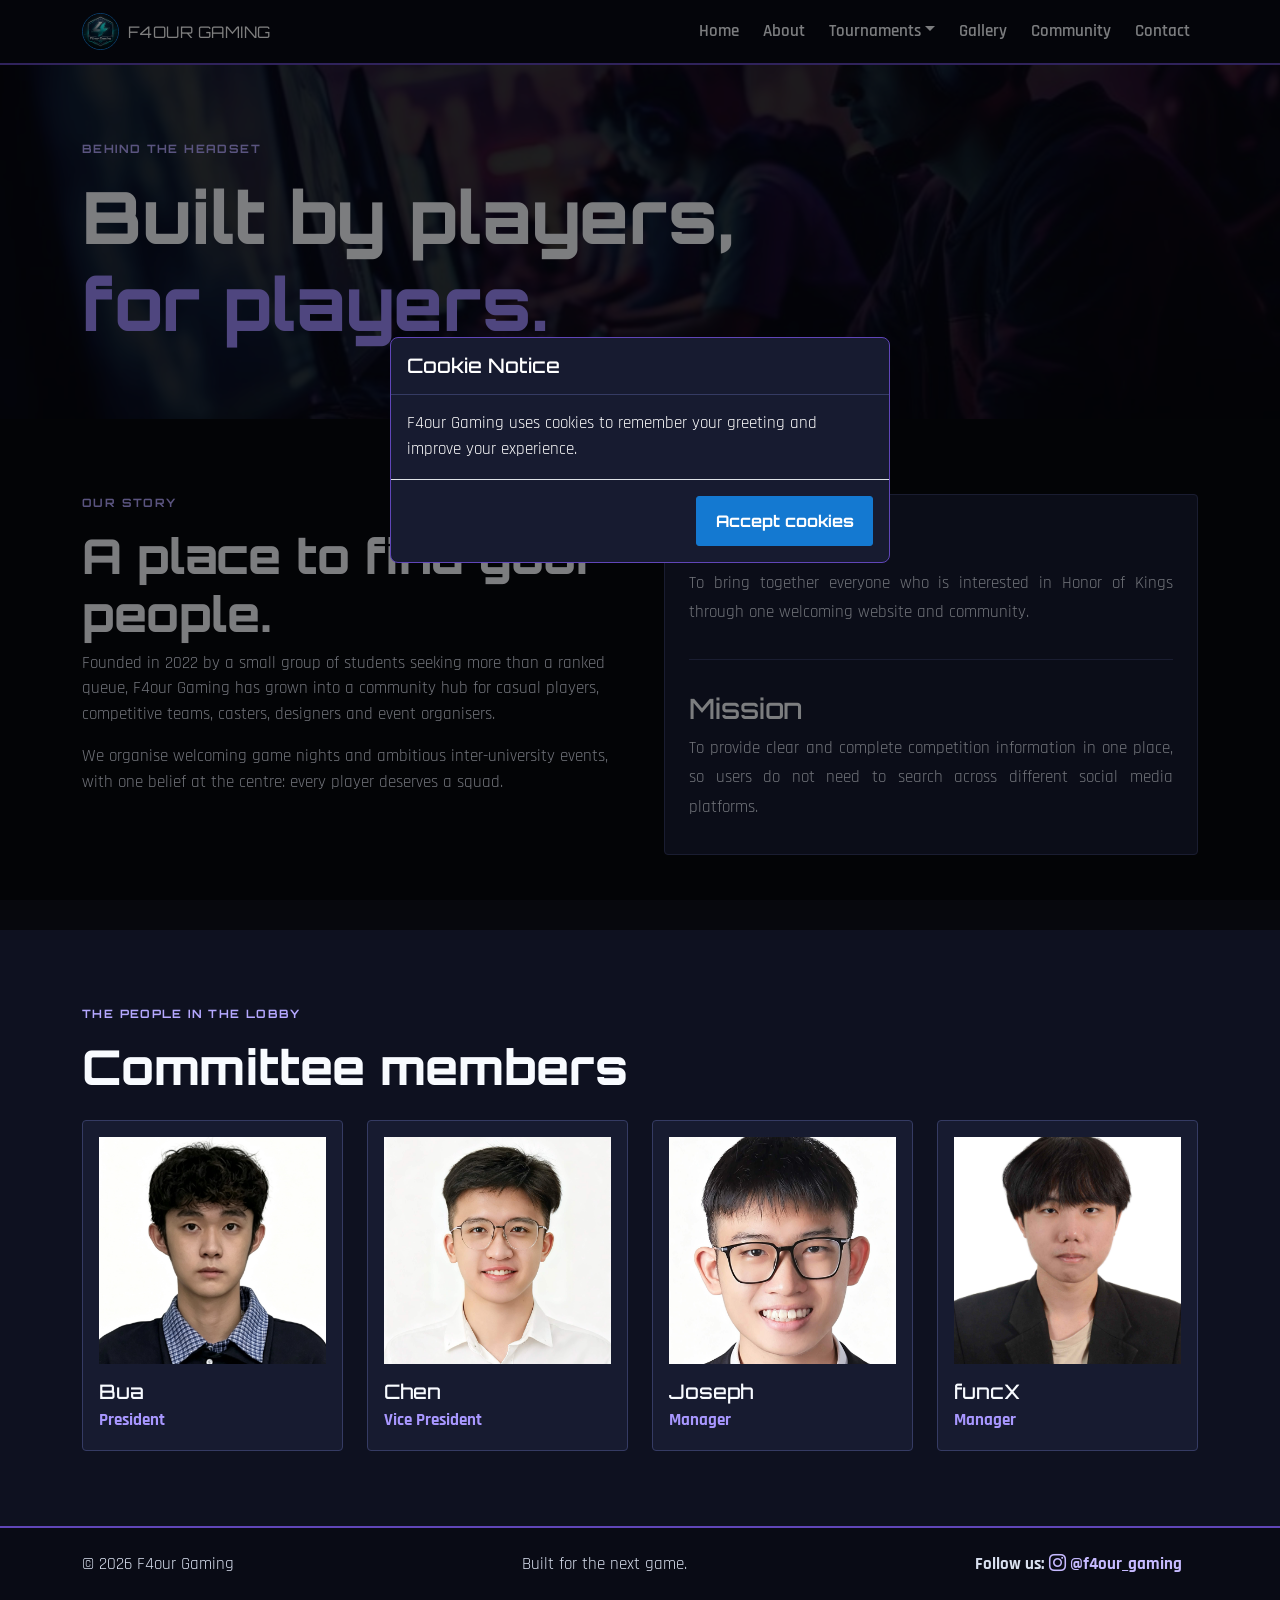
<file: aboutus.html>
<!DOCTYPE html>
<html lang="en">
  <head>
    <meta charset="utf-8">
    <meta name="viewport" content="width=device-width,initial-scale=1">
    <title>
      About | F4our Gaming
    </title>
    <link type="text/css" href="https://fonts.googleapis.com/css2?family=Space+Grotesk:wght@400;500;600;700;800&display=swap" rel="stylesheet">
    <link type="text/css" href="https://cdn.jsdelivr.net/npm/bootstrap@5.3.3/dist/css/bootstrap.min.css" rel="stylesheet">
    <link type="text/css" href="https://cdn.jsdelivr.net/npm/bootstrap-icons@1.11.3/font/bootstrap-icons.min.css" rel="stylesheet">
    <link type="text/css" href="assets/css/style.css" rel="stylesheet">
  </head>
  <body>
    <!-- Shared navigation and club-information page content. -->
    <nav class="navbar navbar-expand-lg navbar-dark fixed-top">
      <div class="container">
        <a class="navbar-brand" href="main.html">
          F4OUR GAMING
        </a>
        <button class="navbar-toggler" data-bs-toggle="collapse" data-bs-target="#nav">
          <span class="navbar-toggler-icon">
          </span>
        </button>
        <div class="collapse navbar-collapse" id="nav">
          <ul class="navbar-nav ms-auto gap-lg-2">
            <li>
              <a class="nav-link" href="main.html">
                Home
              </a>
            </li>
            <li>
              <a class="nav-link" href="aboutus.html">
                About
              </a>
            </li>
            <li>
              <a class="nav-link" href="tournaments.html">
                Tournaments
              </a>
            </li>
            <li>
              <a class="nav-link" href="gallery.html">
                Gallery
              </a>
            </li>
            <li>
              <a class="nav-link" href="community.html">
                Community
              </a>
            </li>
            <li>
              <a class="nav-link" href="contact.html">
                Contact
              </a>
            </li>
          </ul>
        </div>
      </div>
    </nav>
    <header class="page-header">
      <!-- Session Storage still tracks the active visit without showing a counter. -->
      <div class="container">
        <p class="eyebrow">
          Behind the headset
        </p>
        <h1>
          Built by players,
          <br>
          <span class="gradient-text">
            for players.
          </span>
        </h1>
      </div>
    </header>
    <main>
      <!-- Club history, vision, mission and committee profiles. -->
      <section class="section">
        <div class="container">
          <div class="row g-5">
            <div class="col-lg-6">
              <p class="eyebrow">
                Our story
              </p>
              <h2 class="section-title">
                A place to find your people.
              </h2>
              <p class="text-light-emphasis">
                Founded in 2022 by a small group of students seeking more than a ranked queue, F4our Gaming has grown into a community hub for casual players, competitive teams, casters, designers and event organisers.
              </p>
              <p class="text-light-emphasis">
                We organise welcoming game nights and ambitious inter-university events, with one belief at the centre: every player deserves a squad.
              </p>
            </div>
            <div class="col-lg-6">
              <div class="panel p-4 h-100">
                <div class="vision-mission-item">
                  <h3>
                    Vision
                  </h3>
                  <p class="text-light-emphasis vision-mission-text mb-0">
                    To bring together everyone who is interested in Honor of Kings through one welcoming website and community.
                  </p>
                </div>
                <hr class="vision-mission-line">
                <div class="vision-mission-item">
                  <h3>
                    Mission
                  </h3>
                  <p class="text-light-emphasis vision-mission-text mb-0">
                    To provide clear and complete competition information in one place, so users do not need to search across different social media platforms.
                  </p>
                </div>
              </div>
            </div>
          </div>
        </div>
      </section>
      <section class="section section-dark">
        <div class="container">
          <p class="eyebrow">
            The people in the lobby
          </p>
          <h2 class="section-title mb-4">
            Committee members
          </h2>
          <div class="row g-4">
            <div class="col-sm-6 col-lg-3">
              <div class="card p-3">
                <!-- Committee profile picture from the supplied assets folder. -->
                <img class="portrait committee-portrait mb-3" src="assets/images/president.png" alt="Bua">
                <h3 class="h5 mb-1">
                  Bua
                </h3>
                <p class="player-role mb-0">
                  President
                </p>
              </div>
            </div>
            <div class="col-sm-6 col-lg-3">
              <div class="card p-3">
                <img class="portrait committee-portrait mb-3" src="assets/images/vicepresident.jpg" alt="Chen">
                <h3 class="h5 mb-1">
                  Chen
                </h3>
                <p class="player-role mb-0">
                  Vice President
                </p>
              </div>
            </div>
            <div class="col-sm-6 col-lg-3">
              <div class="card p-3">
                <img class="portrait committee-portrait mb-3" src="assets/images/members1.jpg" alt="Joseph">
                <h3 class="h5 mb-1">
                  Joseph
                </h3>
                <p class="player-role mb-0">
                  Manager
                </p>
              </div>
            </div>
            <div class="col-sm-6 col-lg-3">
              <div class="card p-3">
                <img class="portrait committee-portrait mb-3" src="assets/images/members2.jpg" alt="funcX">
                <h3 class="h5 mb-1">
                  funcX
                </h3>
                <p class="player-role mb-0">
                  Manager
                </p>
              </div>
            </div>
          </div>
        </div>
      </section>
    </main>
    <footer class="footer py-4">
      <div class="container d-flex flex-wrap justify-content-between gap-2">
        <span>
          ©
          <span id="year">
          </span>
          F4our Gaming
        </span>
        <span>
          Built for the next game.
        </span>
      </div>
    </footer>
    <script type="text/javascript" src="https://code.jquery.com/jquery-3.7.1.min.js">
    </script>
    <script type="text/javascript" src="https://cdn.jsdelivr.net/npm/bootstrap@5.3.3/dist/js/bootstrap.bundle.min.js">
    </script>
    <script type="text/javascript" src="assets/js/main.js">
    </script>
  </body>
</html>
</file>
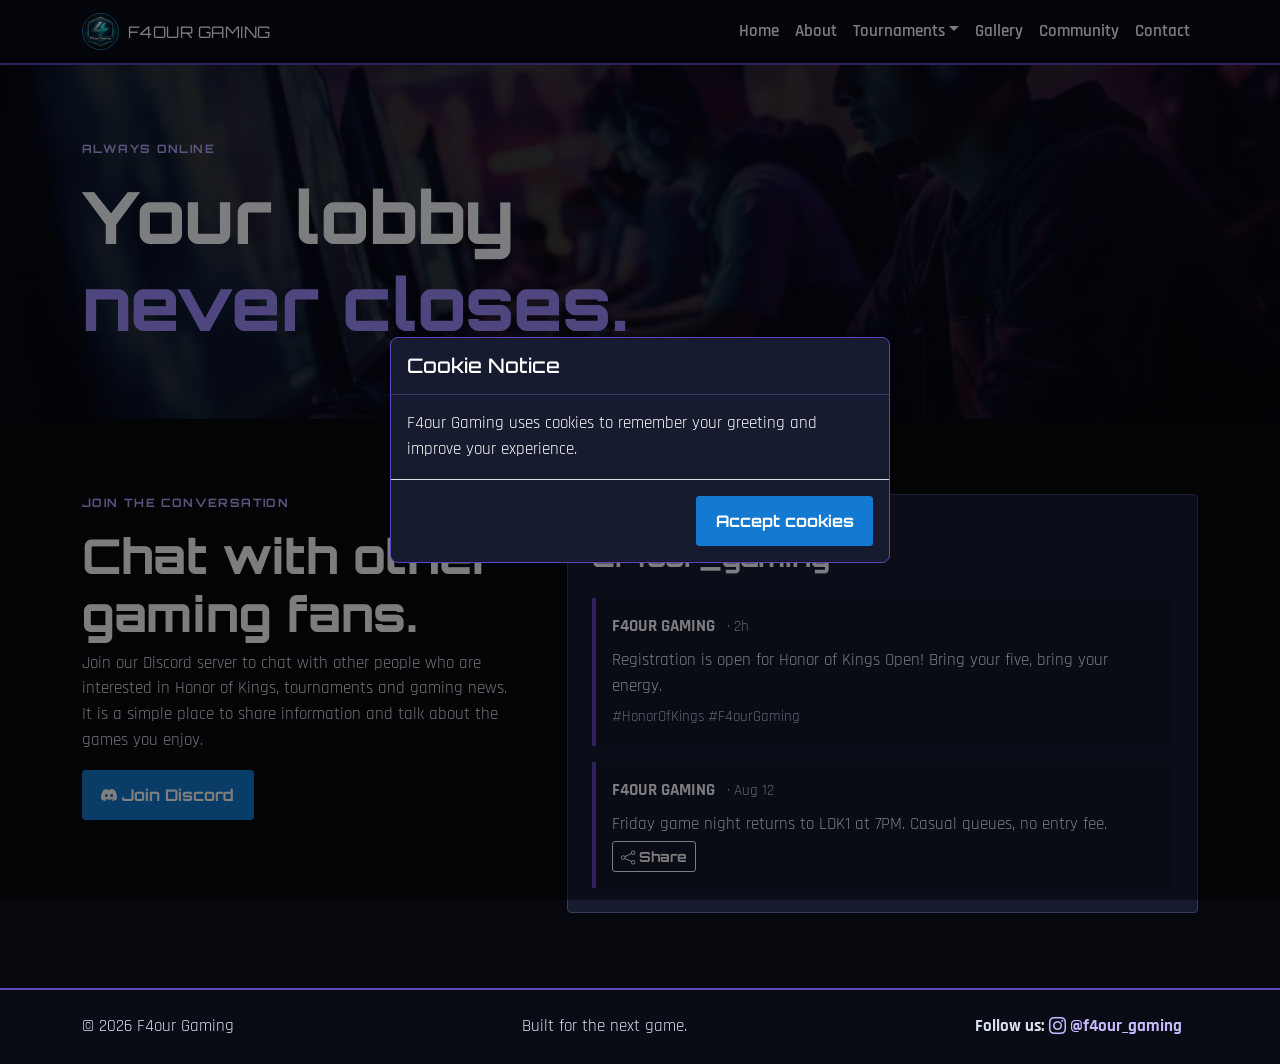
<file: community.html>
<!DOCTYPE html>
<html lang="en">
  <head>
    <meta charset="utf-8">
    <meta name="viewport" content="width=device-width,initial-scale=1">
    <title>
      Community | F4our Gaming
    </title>
    <!-- Bootstrap gives us the responsive layout, while style.css contains our own design. -->
    <link type="text/css" href="https://fonts.googleapis.com/css2?family=Space+Grotesk:wght@400;600;700;800&display=swap" rel="stylesheet">
    <link type="text/css" href="https://cdn.jsdelivr.net/npm/bootstrap@5.3.3/dist/css/bootstrap.min.css" rel="stylesheet">
    <link type="text/css" href="https://cdn.jsdelivr.net/npm/bootstrap-icons@1.11.3/font/bootstrap-icons.min.css" rel="stylesheet">
    <link type="text/css" href="assets/css/style.css" rel="stylesheet">
  </head>
  <body>
    <!-- Shared navigation links. -->
    <nav class="navbar navbar-expand-lg navbar-dark fixed-top">
      <div class="container">
        <a class="navbar-brand" href="main.html">
          F4OUR GAMING
        </a>
        <!-- This button shows the menu on smaller screens. -->
        <button class="navbar-toggler" data-bs-toggle="collapse" data-bs-target="#nav">
          <span class="navbar-toggler-icon">
          </span>
        </button>
        <div class="collapse navbar-collapse" id="nav">
          <ul class="navbar-nav ms-auto">
            <li>
              <a class="nav-link" href="main.html">
                Home
              </a>
            </li>
            <li>
              <a class="nav-link" href="aboutus.html">
                About
              </a>
            </li>
            <li>
              <a class="nav-link" href="tournaments.html">
                Tournaments
              </a>
            </li>
            <li>
              <a class="nav-link" href="gallery.html">
                Gallery
              </a>
            </li>
            <li>
              <a class="nav-link" href="community.html">
                Community
              </a>
            </li>
            <li>
              <a class="nav-link" href="contact.html">
                Contact
              </a>
            </li>
          </ul>
        </div>
      </div>
    </nav>
    <!-- Short heading shown at the top of the Community page. -->
    <header class="page-header">
      <div class="container">
        <p class="eyebrow">
          Always online
        </p>
        <h1>
          Your lobby
          <br>
          <span class="gradient-text">
            never closes.
          </span>
        </h1>
      </div>
    </header>
    <main class="section">
      <!-- Community channels plus a social-feed widget simulation. -->
      <div class="container">
        <div class="row g-5">
          <!-- Left side: a short introduction and Discord link. -->
          <div class="col-lg-5">
            <p class="eyebrow">
              Join the conversation
            </p>
            <h2 class="section-title">
              Chat with other gaming fans.
            </h2>
            <p class="text-light-emphasis">
              Join our Discord server to chat with other people who are interested in Honor of Kings, tournaments and gaming news. It is a simple place to share information and talk about the games you enjoy.
            </p>
            <a href="https://discord.com/" target="_blank" class="btn btn-neon mb-2">
              <i class="bi bi-discord">
              </i>
              Join Discord
            </a>
          </div>
          <!-- Right side: sample posts that look like a small social-media feed. -->
          <div class="col-lg-7">
            <div class="panel p-4">
              <div class="d-flex align-items-center justify-content-between">
                <div>
                  <p class="eyebrow mb-1">
                    Recent news
                  </p>
                  <h2 class="h3 fw-bold">
                    @f4our_gaming
                  </h2>
                </div>
              </div>
              <!-- First example announcement. -->
              <div class="social-post p-3 my-3">
                <strong>
                  F4OUR GAMING
                </strong>
                <small class="text-secondary ms-2">
                  · 2h
                </small>
                <p class="mb-1 mt-2">
                  Registration is open for Honor of Kings Open! Bring your five, bring your energy.
                </p>
                <small class="text-secondary">
                  #HonorOfKings #F4ourGaming
                </small>
              </div>
              <!-- Second announcement includes the Share button used by the script below. -->
              <div class="social-post p-3">
                <strong>
                  F4OUR GAMING
                </strong>
                <small class="text-secondary ms-2">
                  · Aug 12
                </small>
                <p class="mb-1 mt-2">
                  Friday game night returns to LDK1 at 7PM. Casual queues, no entry fee.
                </p>
                <button id="sharePost" class="btn btn-sm btn-outline-light">
                  <i class="bi bi-share">
                  </i>
                  Share
                </button>
              </div>
            </div>
          </div>
        </div>
      </div>
    </main>
    <!-- The shared JavaScript fills in the current year and Instagram link. -->
    <footer class="footer py-4">
      <div class="container d-flex flex-wrap justify-content-between gap-2">
        <span>
          ©
          <span id="year">
          </span>
          F4our Gaming
        </span>
        <span>
          Built for the next game.
        </span>
      </div>
    </footer>
    <!-- Small message box used after a link is copied. -->
    <div class="toast-container position-fixed bottom-0 end-0 p-3">
      <div id="siteToast" class="toast">
        <div class="toast-body">
        </div>
      </div>
    </div>
    <!-- Load jQuery, Bootstrap, then the shared website code. -->
    <script type="text/javascript" src="https://code.jquery.com/jquery-3.7.1.min.js">
    </script>
    <script type="text/javascript" src="https://cdn.jsdelivr.net/npm/bootstrap@5.3.3/dist/js/bootstrap.bundle.min.js">
    </script>
    <script type="text/javascript" src="assets/js/main.js">
    </script>
    <script type="text/javascript">
      $(document).ready(function () {
        // On a phone, open the share menu. On a computer, copy the page link instead.
        $('#sharePost').on('click', function () {
          if (navigator.share) {
            navigator.share({ title: 'Honor of Kings registration', text: 'Registration is open for Honor of Kings.', url: location.href });
          } else if (navigator.clipboard) {
            navigator.clipboard.writeText(location.href);
            showToast('Announcement link copied to clipboard.');
          } else {
            showToast('Copy this page link from your browser address bar.');
          }
        });
      });
    </script>
  </body>
</html>
</file>
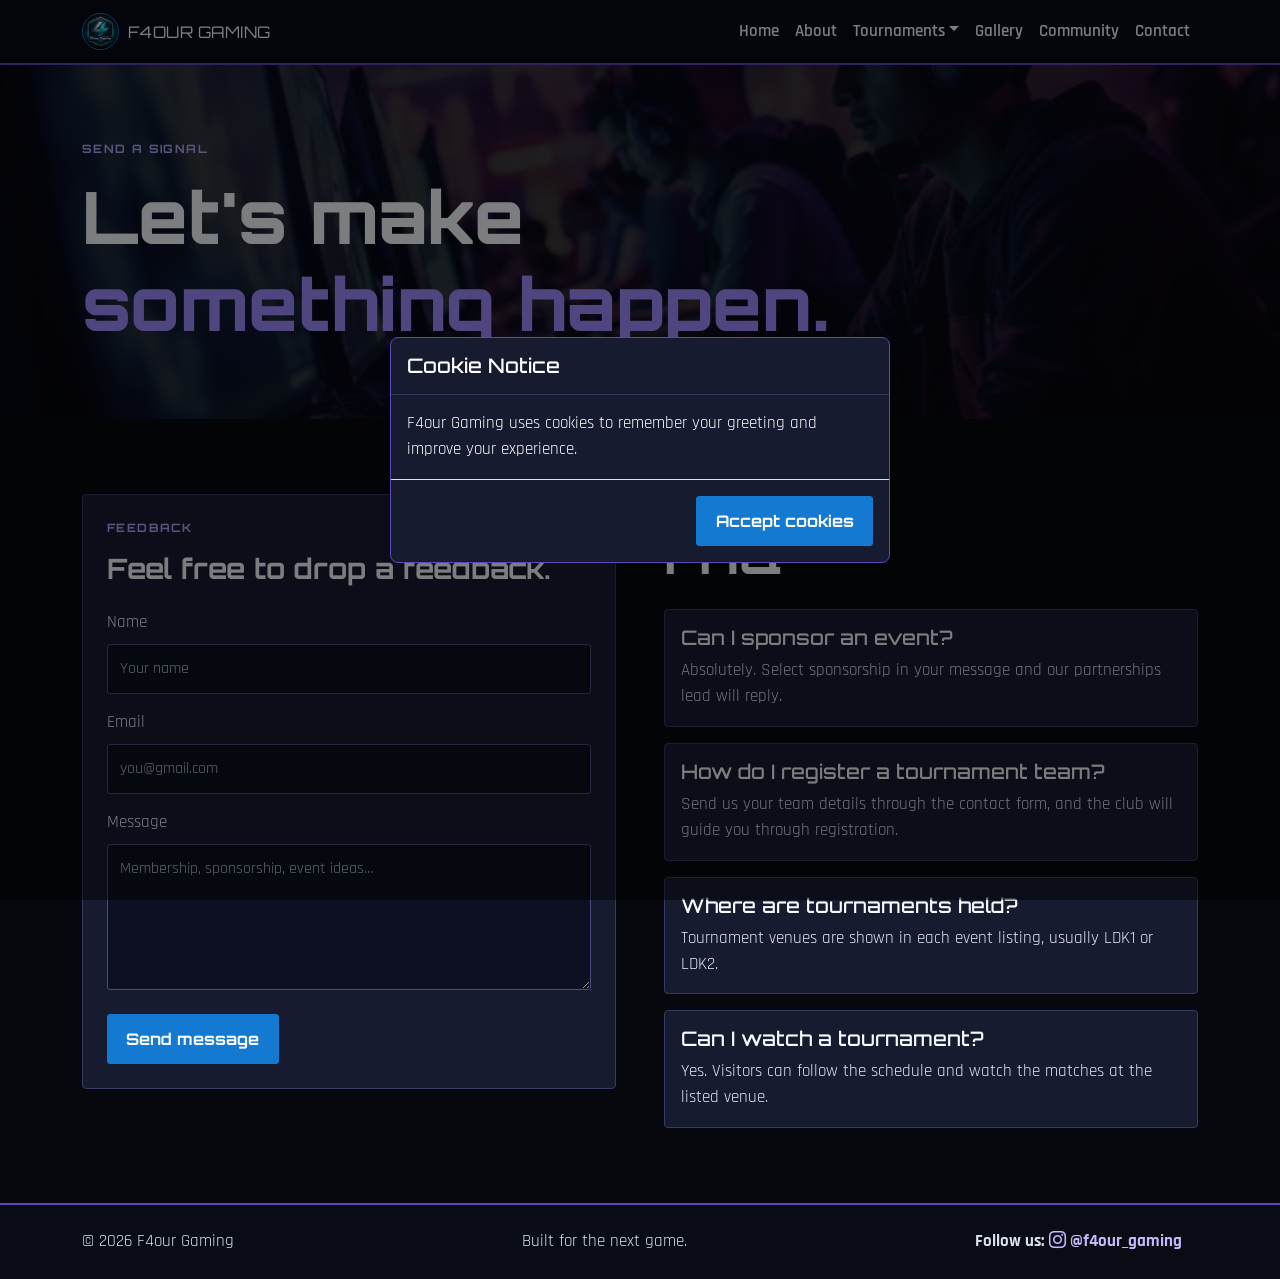
<file: contact.html>
<!DOCTYPE html>
<html lang="en">
  <head>
    <meta charset="utf-8">
    <meta name="viewport" content="width=device-width,initial-scale=1">
    <title>
      Contact | F4our Gaming
    </title>
    <link type="text/css" href="https://fonts.googleapis.com/css2?family=Space+Grotesk:wght@400;600;700;800&display=swap" rel="stylesheet">
    <link type="text/css" href="https://cdn.jsdelivr.net/npm/bootstrap@5.3.3/dist/css/bootstrap.min.css" rel="stylesheet">
    <link type="text/css" href="https://cdn.jsdelivr.net/npm/bootstrap-icons@1.11.3/font/bootstrap-icons.min.css" rel="stylesheet">
    <link type="text/css" href="assets/css/style.css" rel="stylesheet">
  </head>
  <body>
    <!-- Shared navigation links. -->
    <nav class="navbar navbar-expand-lg navbar-dark fixed-top">
      <div class="container">
        <a class="navbar-brand" href="main.html">
          F4OUR GAMING
        </a>
        <button class="navbar-toggler" data-bs-toggle="collapse" data-bs-target="#nav">
          <span class="navbar-toggler-icon">
          </span>
        </button>
        <div class="collapse navbar-collapse" id="nav">
          <ul class="navbar-nav ms-auto">
            <li>
              <a class="nav-link" href="main.html">
                Home
              </a>
            </li>
            <li>
              <a class="nav-link" href="aboutus.html">
                About
              </a>
            </li>
            <li>
              <a class="nav-link" href="tournaments.html">
                Tournaments
              </a>
            </li>
            <li>
              <a class="nav-link" href="gallery.html">
                Gallery
              </a>
            </li>
            <li>
              <a class="nav-link" href="community.html">
                Community
              </a>
            </li>
            <li>
              <a class="nav-link" href="contact.html">
                Contact
              </a>
            </li>
          </ul>
        </div>
      </div>
    </nav>
    <header class="page-header">
      <div class="container">
        <p class="eyebrow">
          Send a signal
        </p>
        <h1>
          Let's make
          <br>
          <span class="gradient-text">
            something happen.
          </span>
        </h1>
      </div>
    </header>
    <main class="section">
      <!-- Contact form with validation and permanently visible FAQ answers. -->
      <div class="container">
        <div class="row g-5">
          <div class="col-lg-6">
            <div class="panel p-4">
              <p class="eyebrow">
                feedback
              </p>
              <h2 class="h3 fw-bold">
                 Feel free to drop a feedback.
              </h2>
              <form id="contactForm" class="needs-validation" novalidate>
                <label class="form-label mt-3">
                  Name
                </label>
                <input id="contactName" required class="form-control" placeholder="Your name">
                <div class="invalid-feedback">
                  Please enter your name.
                </div>
                <label class="form-label mt-3">
                  Email
                </label>
                <input id="contactEmail" required type="email" class="form-control" placeholder="you@gmail.com">
                <div class="invalid-feedback">
                  Please provide a valid email.
                </div>
                <label class="form-label mt-3">
                  Message
                </label>
                <textarea id="contactMessage" required minlength="10" class="form-control" rows="5" placeholder="Membership, sponsorship, event ideas…">
                </textarea>
                <div class="invalid-feedback">
                  Please write at least 10 characters.
                </div>
                <p id="draftStatus" class="small text-info mt-2 mb-0">
                </p>
                <button class="btn btn-neon mt-3">
                  Send message
                </button>
              </form>
            </div>
          </div>
          <div class="col-lg-6">
            <p class="eyebrow">
              Quick answers
            </p>
            <h2 class="section-title mb-4">
              FAQ
            </h2>
            <!-- Each question and answer is always shown. No clicking is needed. -->
            <div class="panel p-3 mb-3">
              <h3 class="h5">Can I sponsor an event?</h3>
              <p class="text-light-emphasis mb-0">Absolutely. Select sponsorship in your message and our partnerships lead will reply.</p>
            </div>
            <div class="panel p-3 mb-3">
              <h3 class="h5">How do I register a tournament team?</h3>
              <p class="text-light-emphasis mb-0">Send us your team details through the contact form, and the club will guide you through registration.</p>
            </div>
            <div class="panel p-3 mb-3">
              <h3 class="h5">Where are tournaments held?</h3>
              <p class="text-light-emphasis mb-0">Tournament venues are shown in each event listing, usually LDK1 or LDK2.</p>
            </div>
            <div class="panel p-3">
              <h3 class="h5">Can I watch a tournament?</h3>
              <p class="text-light-emphasis mb-0">Yes. Visitors can follow the schedule and watch the matches at the listed venue.</p>
            </div>
          </div>
        </div>
      </div>
    </main>
    <footer class="footer py-4">
      <div class="container d-flex flex-wrap justify-content-between gap-2">
        <span>
          ©
          <span id="year">
          </span>
          F4our Gaming
        </span>
        <span>
          Built for the next game.
        </span>
      </div>
    </footer>
    <div class="toast-container position-fixed bottom-0 end-0 p-3">
      <div id="siteToast" class="toast">
        <div class="toast-body">
        </div>
      </div>
    </div>
    <!-- Local Storage automatically saves a message draft; Bootstrap checks required fields. -->
    <script type="text/javascript" src="https://code.jquery.com/jquery-3.7.1.min.js">
    </script>
    <script type="text/javascript" src="https://cdn.jsdelivr.net/npm/bootstrap@5.3.3/dist/js/bootstrap.bundle.min.js">
    </script>
    <script type="text/javascript" src="assets/js/main.js">
    </script>
    <script type="text/javascript">
      // Save an unfinished contact message in Local Storage.
      $(document).ready(function () {
        const fields = ['contactName', 'contactEmail', 'contactMessage'];
        fields.forEach(function (field) {
          $('#' + field).val(localStorage.getItem('f4ourGamingDraft_' + field) || '');
        });
        if ($('#contactMessage').val()) {
          $('#draftStatus').text('Draft restored from this browser.');
        }
        $('#contactForm input, #contactForm textarea').on('input', function () {
          fields.forEach(function (field) {
            localStorage.setItem('f4ourGamingDraft_' + field, $('#' + field).val());
          });
          $('#draftStatus').text('Draft saved locally.');
        });
        $('#contactForm').on('submit', function (event) {
          event.preventDefault();
          if (!this.checkValidity()) {
            $(this).addClass('was-validated');
            return;
          }
          fields.forEach(function (field) {
            localStorage.removeItem('f4ourGamingDraft_' + field);
          });
          this.reset();
          $('#draftStatus').text('');
          showToast('Message sent! We will be in touch soon.');
        });
      });
    </script>
  </body>
</html>
</file>
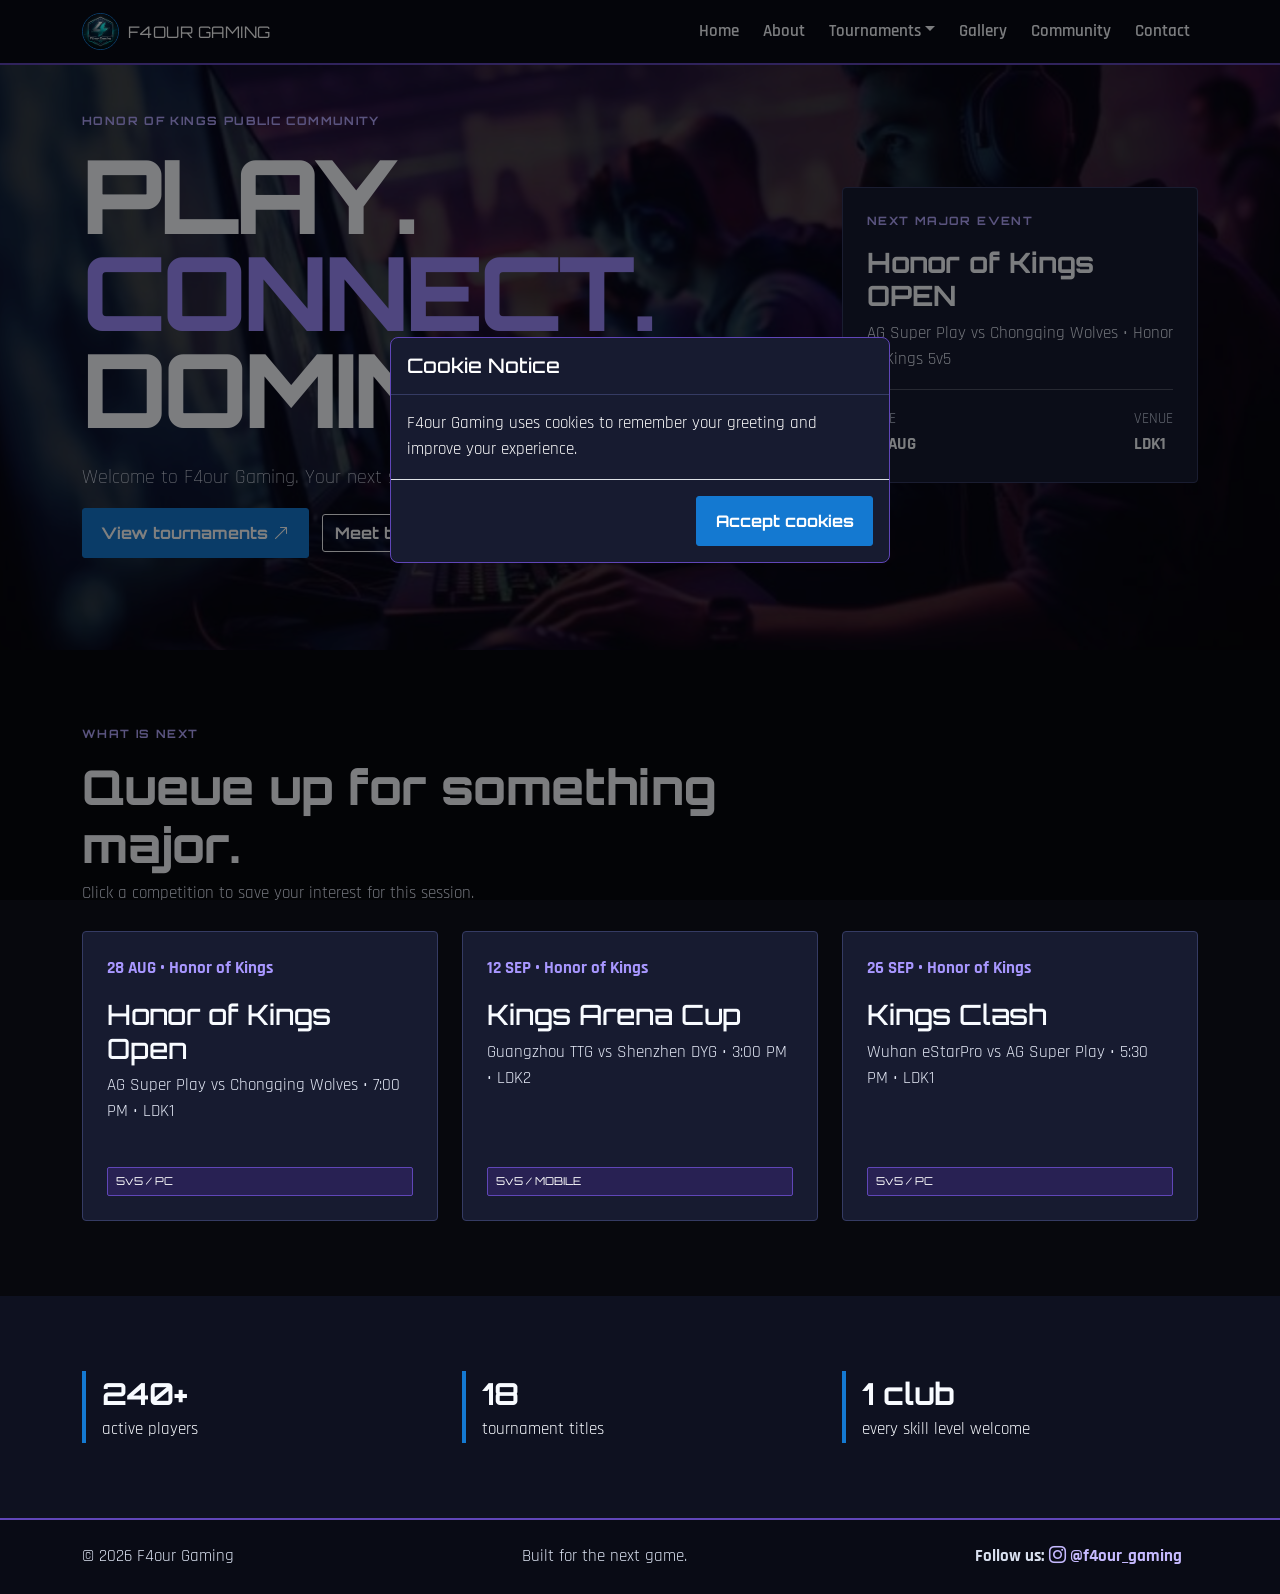
<file: main.html>
<!DOCTYPE html>
<html lang="en">
  <head>
    <meta charset="utf-8">
    <meta name="viewport" content="width=device-width,initial-scale=1">
    <title>
      F4OUR GAMING | Gaming Community
    </title>
    <link type="text/css" href="https://fonts.googleapis.com/css2?family=Space+Grotesk:wght@400;500;600;700;800&display=swap" rel="stylesheet">
    <link type="text/css" href="https://cdn.jsdelivr.net/npm/bootstrap@5.3.3/dist/css/bootstrap.min.css" rel="stylesheet">
    <link type="text/css" href="https://cdn.jsdelivr.net/npm/bootstrap-icons@1.11.3/font/bootstrap-icons.min.css" rel="stylesheet">
    <link type="text/css" href="assets/css/style.css" rel="stylesheet">
  </head>
  <body>
    <!-- Shared navigation links to all eight website pages. -->
    <nav class="navbar navbar-expand-lg navbar-dark fixed-top">
      <div class="container">
        <a class="navbar-brand" href="main.html">
          F4OUR GAMING
        </a>
        <button class="navbar-toggler" data-bs-toggle="collapse" data-bs-target="#nav">
          <span class="navbar-toggler-icon">
          </span>
        </button>
        <div class="collapse navbar-collapse" id="nav">
          <ul class="navbar-nav ms-auto gap-lg-2">
            <li class="nav-item">
              <a class="nav-link" href="main.html">
                Home
              </a>
            </li>
            <li>
              <a class="nav-link" href="aboutus.html">
                About
              </a>
            </li>
            <li>
              <a class="nav-link" href="tournaments.html">
                Tournaments
              </a>
            </li>
            <li>
              <a class="nav-link" href="gallery.html">
                Gallery
              </a>
            </li>
            <li>
              <a class="nav-link" href="community.html">
                Community
              </a>
            </li>
            <li>
              <a class="nav-link" href="contact.html">
                Contact
              </a>
            </li>
          </ul>
        </div>
      </div>
    </nav>
    <header class="hero">
      <!-- Home hero banner and call-to-action buttons. -->
      <div class="container">
        <div class="row align-items-center">
          <div class="col-lg-8">
            <p class="eyebrow">
              Honor of Kings public community
            </p>
            <h1 class="display-title">
              PLAY.
              <br>
              <span class="gradient-text">
                CONNECT.
              </span>
              <br>
              DOMINATE.
            </h1>
            <p id="visitorGreeting" class="lead text-light-emphasis col-lg-8 mt-4">
              Welcome, challenger. Your next squad is waiting.
            </p>
            <a class="btn btn-neon me-2" href="tournaments.html">
              View tournaments
              <i class="bi bi-arrow-up-right">
              </i>
            </a>
            <a class="btn btn-outline-light" href="aboutus.html">
              Meet the club
            </a>
            <!-- Public-facing Honor of Kings community statistics. -->
          </div>
          <div class="col-lg-4 mt-5 mt-lg-0">
            <div class="panel p-4">
              <p class="eyebrow mb-3">
                Next major event
              </p>
              <h2 class="h3 fw-bold">
                Honor of Kings OPEN
              </h2>
              <p class="text-light-emphasis">
                AG Super Play vs Chongqing Wolves • Honor of Kings 5v5
              </p>
              <hr>
              <div class="d-flex justify-content-between">
                <div>
                  <small class="text-secondary">
                    DATE
                  </small>
                  <strong class="d-block">
                    28 AUG
                  </strong>
                </div>
                <div>
                  <small class="text-secondary">
                    VENUE
                  </small>
                  <strong class="d-block">
                    LDK1
                  </strong>
                </div>
              </div>
            </div>
          </div>
        </div>
      </div>
    </header>
    <main>
      <!-- Upcoming events and club statistics. -->
      <section class="section">
        <div class="container">
          <div class="row align-items-end mb-4">
            <div class="col-md-7">
              <p class="eyebrow">
                What is next
              </p>
              <h2 class="section-title">
                Queue up for something major.
              </h2>
              <!-- Session Storage displays the tournament selected during this browser session. -->
              <p id="lastTournament" class="text-light-emphasis mb-0">
                Click a competition to save your interest for this session.
              </p>
            </div>
          </div>
          <div class="row g-4">
            <div class="col-md-4">
              <!-- event-card keeps every event detail and 5v5 label aligned. -->
              <article class="card event-card tournament-card h-100 p-4" data-tournament="Honor of Kings Open">
                <span class="event-date">
                  28 AUG • Honor of Kings
                </span>
                <h3 class="mt-3">
                  Honor of Kings Open
                </h3>
                <p class="text-light-emphasis">
                  AG Super Play vs Chongqing Wolves • 7:00 PM • LDK1
                </p>
                <span class="tag">
                  5v5 / PC
                </span>
              </article>
            </div>
            <div class="col-md-4">
              <article class="card event-card tournament-card h-100 p-4" data-tournament="Kings Arena Cup">
                <span class="event-date">
                  12 SEP • Honor of Kings
                </span>
                <h3 class="mt-3">
                  Kings Arena Cup
                </h3>
                <p class="text-light-emphasis">
                  Guangzhou TTG vs Shenzhen DYG • 3:00 PM • LDK2
                </p>
                <span class="tag">
                  5v5 / MOBILE
                </span>
              </article>
            </div>
            <div class="col-md-4">
              <article class="card event-card tournament-card h-100 p-4" data-tournament="Kings Clash">
                <span class="event-date">
                  26 SEP • Honor of Kings
                </span>
                <h3 class="mt-3">
                  Kings Clash
                </h3>
                <p class="text-light-emphasis">
                  Wuhan eStarPro vs AG Super Play • 5:30 PM • LDK1
                </p>
                <span class="tag">
                  5v5 / PC
                </span>
              </article>
            </div>
          </div>
        </div>
      </section>
      <section class="section section-dark">
        <div class="container">
          <div class="row g-4">
            <div class="col-md-4">
              <div class="stat">
                <strong>
                  240+
                </strong>
                <span>
                  active players
                </span>
              </div>
            </div>
            <div class="col-md-4">
              <div class="stat">
                <strong>
                  18
                </strong>
                <span>
                  tournament titles
                </span>
              </div>
            </div>
            <div class="col-md-4">
              <div class="stat">
                <strong>
                  1 club
                </strong>
                <span>
                  every skill level welcome
                </span>
              </div>
            </div>
          </div>
        </div>
      </section>
    </main>
    <footer class="footer py-4">
      <div class="container d-flex flex-wrap justify-content-between gap-2">
        <span>
          ©
          <span id="year">
          </span>
          F4our Gaming
        </span>
        <span>
          Built for the next game.
        </span>
      </div>
    </footer>
    <!-- Cookie feature: asks for a name once and welcomes returning visitors. -->
    <script type="text/javascript" src="https://code.jquery.com/jquery-3.7.1.min.js">
    </script>
    <script type="text/javascript" src="https://cdn.jsdelivr.net/npm/bootstrap@5.3.3/dist/js/bootstrap.bundle.min.js">
    </script>
    <script type="text/javascript" src="assets/js/main.js">
    </script>
    <script type="text/javascript">
      // Show a different greeting for a returning visitor.
      $(document).ready(function () {
        // Keep the visitor name in Session Storage as a backup for direct file opening.
        let savedName = getCookie('f4ourGamingVisitor');

        try {
          savedName = savedName || sessionStorage.getItem('f4ourGamingVisitor');
        } catch (error) {
          // The cookie still works when Session Storage is not available.
        }

        if (savedName) {
          $('#visitorGreeting').text('Welcome back, ' + decodeURIComponent(savedName) + '. Ready for another win?');
        } else {
          $('#visitorGreeting').text('Welcome to F4our Gaming. Your next squad is waiting.');
          setTimeout(function () {
            const name = prompt('Welcome to F4our Gaming! What should we call you?');
            if (name && name.trim()) {
              const cleanName = name.trim();
              const savedValue = encodeURIComponent(cleanName);

              setCookie('f4ourGamingVisitor', cleanName, 60);

              try {
                sessionStorage.setItem('f4ourGamingVisitor', savedValue);
              } catch (error) {
                // The cookie still works when Session Storage is not available.
              }

              $('#visitorGreeting').text('Welcome, ' + cleanName + '. Ready to play?');
            }
          }, 700);
        }

        // Store the competition the user is interested in for this browser session.
        const interestedCompetition = sessionStorage.getItem('f4ourInterestedCompetition');

        if (interestedCompetition) {
          $('#lastTournament').text('Competition you are interested in: ' + interestedCompetition);
        }

        $('.tournament-card').on('click', function () {
          const tournamentName = $(this).data('tournament');
          sessionStorage.setItem('f4ourInterestedCompetition', tournamentName);
          $('#lastTournament').text('Competition you are interested in: ' + tournamentName);
        });
      });
    </script>
  </body>
</html>
</file>
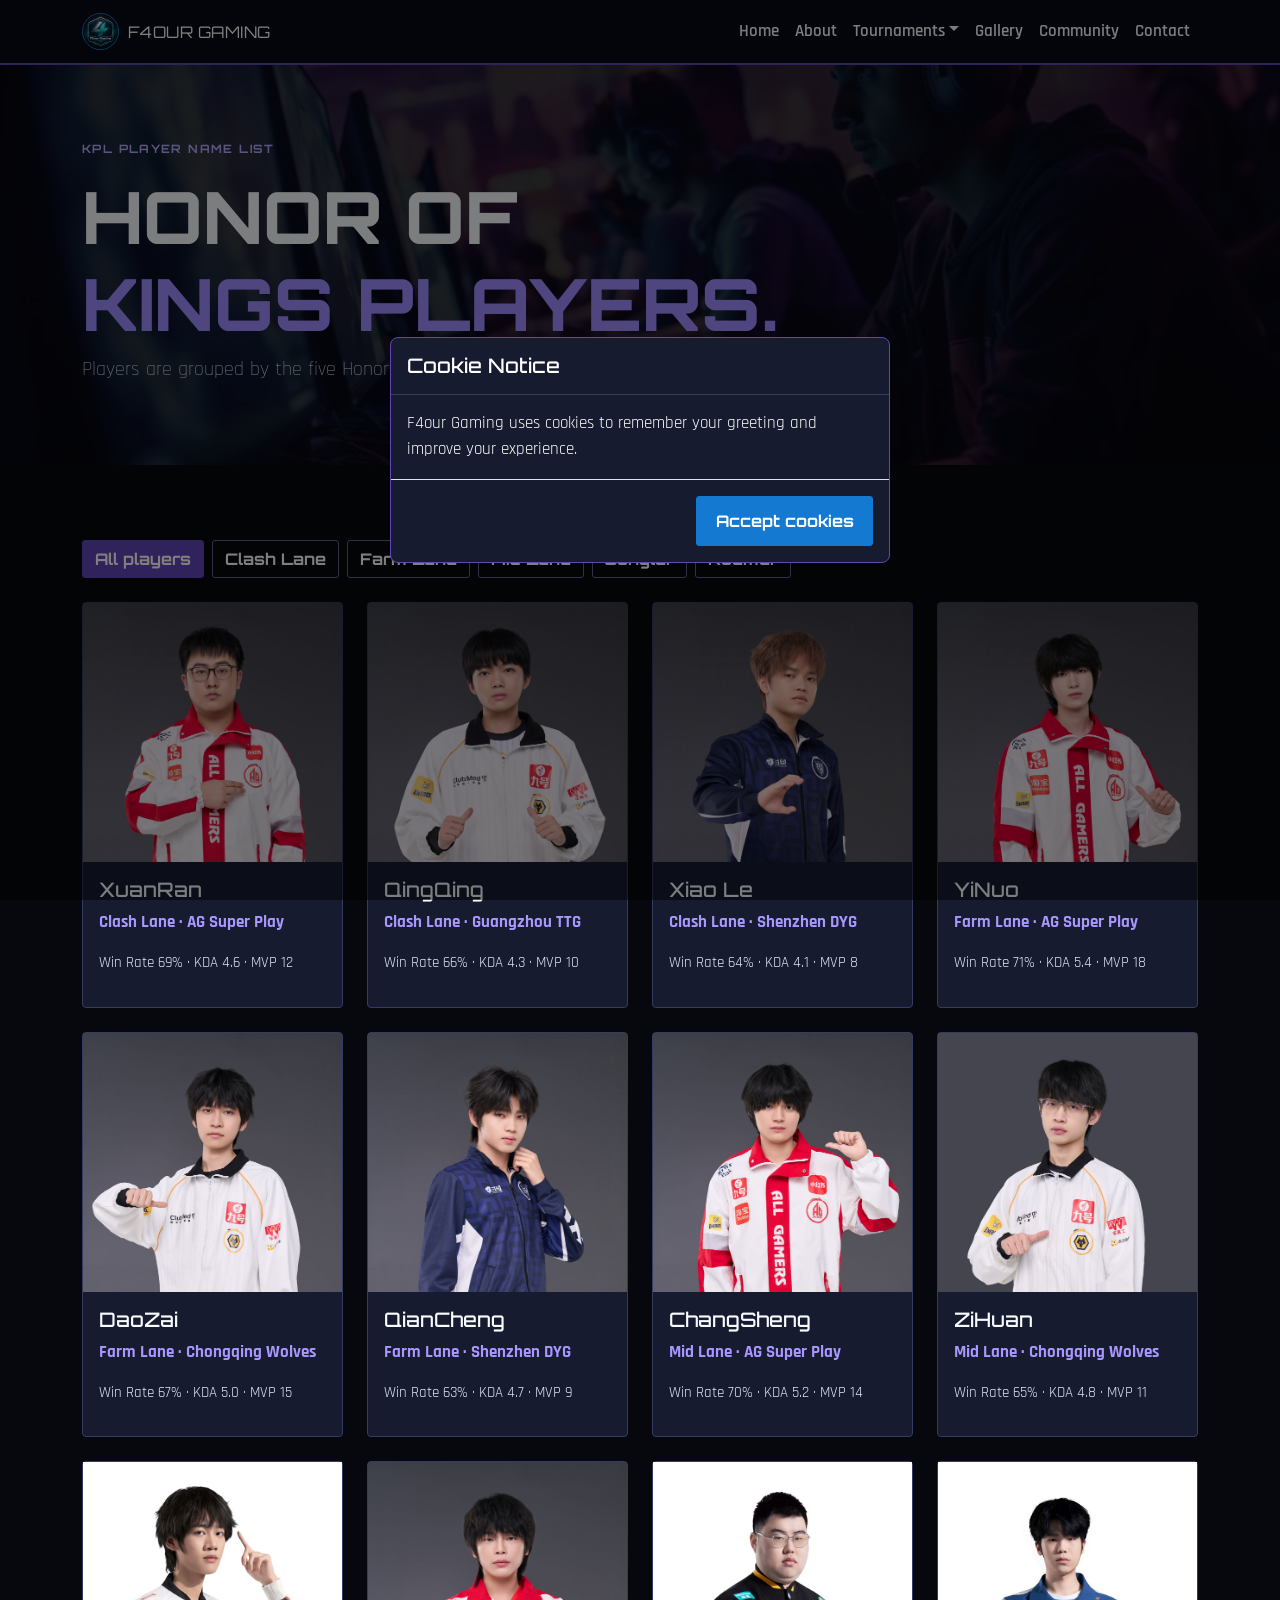
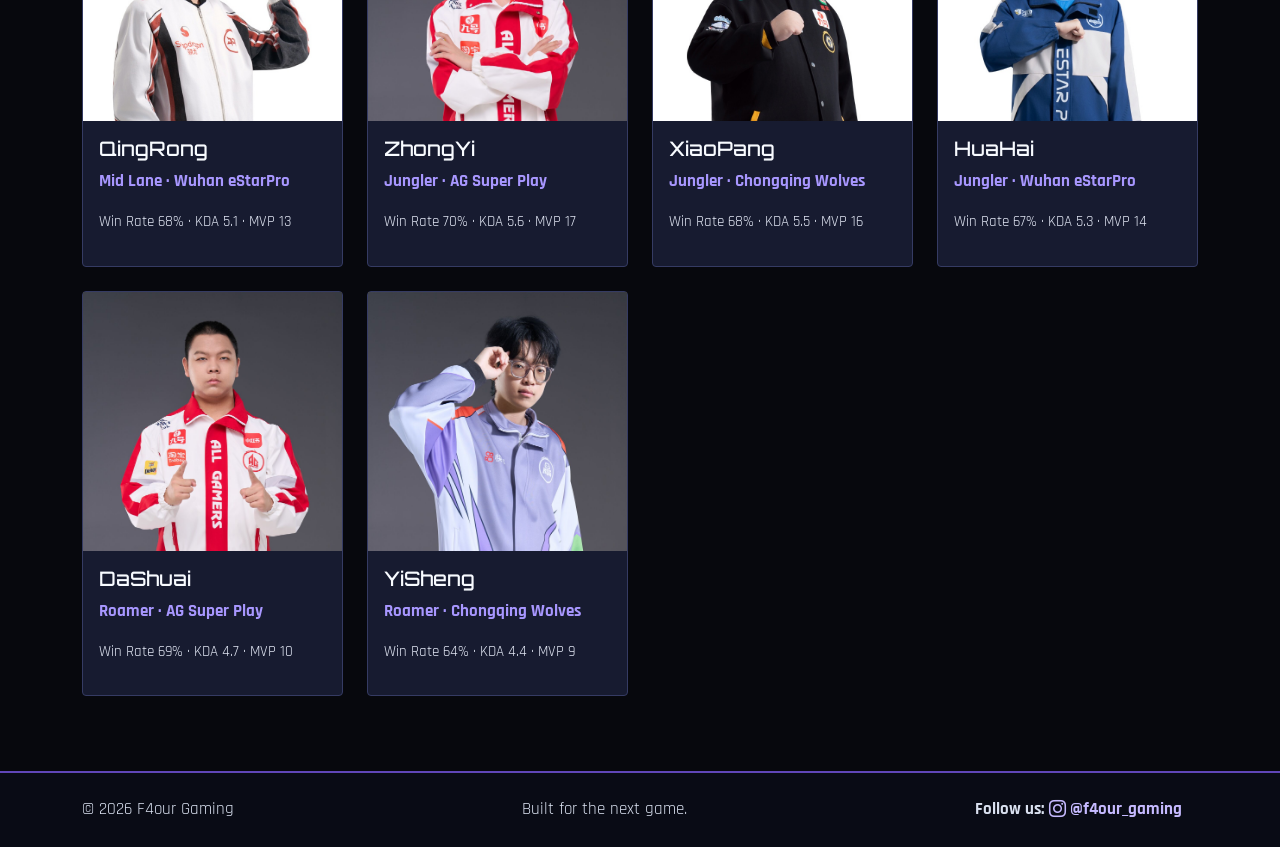
<file: players.html>
<!DOCTYPE html>
<html lang="en">
  <head>
    <meta charset="utf-8">
    <meta name="viewport" content="width=device-width,initial-scale=1">
    <title>
      Players | F4our Gaming
    </title>
    <link type="text/css" href="https://cdn.jsdelivr.net/npm/bootstrap@5.3.3/dist/css/bootstrap.min.css" rel="stylesheet">
    <link type="text/css" href="https://cdn.jsdelivr.net/npm/bootstrap-icons@1.11.3/font/bootstrap-icons.min.css" rel="stylesheet">
    <link type="text/css" href="assets/css/style.css" rel="stylesheet">
  </head>
  <body>
    <!-- Shared navigation. The JavaScript turns Tournaments into the Schedule/Rankings/Players dropdown. -->
    <nav class="navbar navbar-expand-lg navbar-dark fixed-top">
      <div class="container">
        <a class="navbar-brand" href="main.html">
          F4OUR GAMING
        </a>
        <button class="navbar-toggler" data-bs-toggle="collapse" data-bs-target="#nav">
          <span class="navbar-toggler-icon">
          </span>
        </button>
        <div class="collapse navbar-collapse" id="nav">
          <ul class="navbar-nav ms-auto">
            <li>
              <a class="nav-link" href="main.html">
                Home
              </a>
            </li>
            <li>
              <a class="nav-link" href="aboutus.html">
                About
              </a>
            </li>
            <li>
              <a class="nav-link" href="tournaments.html">
                Tournaments
              </a>
            </li>
            <li>
              <a class="nav-link" href="gallery.html">
                Gallery
              </a>
            </li>
            <li>
              <a class="nav-link" href="community.html">
                Community
              </a>
            </li>
            <li>
              <a class="nav-link" href="contact.html">
                Contact
              </a>
            </li>
          </ul>
        </div>
      </div>
    </nav>
    <header class="page-header">
      <div class="container">
        <p class="eyebrow">
          KPL player name list
        </p>
        <h1>
          HONOR OF
          <br>
          <span class="gradient-text">
            KINGS PLAYERS.
          </span>
        </h1>
        <p class="lead text-light-emphasis">
          Players are grouped by the five Honor of Kings map lanes.
        </p>
      </div>
    </header>
    <main class="section">
      <div class="container">
        <!-- Filter by the five game lanes. -->
        <div class="d-flex flex-wrap gap-2 mb-4" role="group">
          <button class="btn btn-outline-light filter-btn active" data-game="all">
            All players
          </button>
          <button class="btn btn-outline-light filter-btn" data-game="clash">
            Clash Lane
          </button>
          <button class="btn btn-outline-light filter-btn" data-game="farm">
            Farm Lane
          </button>
          <button class="btn btn-outline-light filter-btn" data-game="mid">
            Mid Lane
          </button>
          <button class="btn btn-outline-light filter-btn" data-game="jungler">
            Jungler
          </button>
          <button class="btn btn-outline-light filter-btn" data-game="roamer">
            Roamer
          </button>
        </div>
        <div class="row g-4" id="playerGrid">
          <!-- Clash Lane -->
          <div class="col-sm-6 col-lg-3 player" data-game="clash">
            <div class="card player-card h-100">
              <img class="portrait" src="assets/images/xuanran.jpg" alt="XuanRan">
              <div class="card-body">
                <h2 class="h5">
                  XuanRan
                </h2>
                <p class="player-role">
                  Clash Lane · AG Super Play
                </p>
                <p class="small text-light-emphasis">
                  Win Rate 69% · KDA 4.6 · MVP 12
                </p>
              </div>
            </div>
          </div>
          <div class="col-sm-6 col-lg-3 player" data-game="clash">
            <div class="card player-card h-100">
              <img class="portrait" src="assets/images/QingQing.jpg" alt="QingQing">
              <div class="card-body">
                <h2 class="h5">
                  QingQing
                </h2>
                <p class="player-role">
                  Clash Lane · Guangzhou TTG
                </p>
                <p class="small text-light-emphasis">
                  Win Rate 66% · KDA 4.3 · MVP 10
                </p>
              </div>
            </div>
          </div>
          <div class="col-sm-6 col-lg-3 player" data-game="clash">
            <div class="card player-card h-100">
              <img class="portrait" src="assets/images/xiaole.jpg" alt="Xiao Le">
              <div class="card-body">
                <h2 class="h5">
                  Xiao Le
                </h2>
                <p class="player-role">
                  Clash Lane · Shenzhen DYG
                </p>
                <p class="small text-light-emphasis">
                  Win Rate 64% · KDA 4.1 · MVP 8
                </p>
              </div>
            </div>
          </div>
          <!-- Farm Lane -->
          <div class="col-sm-6 col-lg-3 player" data-game="farm">
            <div class="card player-card h-100">
              <img class="portrait" src="assets/images/YiNuo.jpg" alt="YiNuo">
              <div class="card-body">
                <h2 class="h5">
                  YiNuo
                </h2>
                <p class="player-role">
                  Farm Lane · AG Super Play
                </p>
                <p class="small text-light-emphasis">
                  Win Rate 71% · KDA 5.4 · MVP 18
                </p>
              </div>
            </div>
          </div>
          <div class="col-sm-6 col-lg-3 player" data-game="farm">
            <div class="card player-card h-100">
              <img class="portrait" src="assets/images/DaoZai.jpg" alt="DaoZai">
              <div class="card-body">
                <h2 class="h5">
                  DaoZai
                </h2>
                <p class="player-role">
                  Farm Lane · Chongqing Wolves
                </p>
                <p class="small text-light-emphasis">
                  Win Rate 67% · KDA 5.0 · MVP 15
                </p>
              </div>
            </div>
          </div>
          <div class="col-sm-6 col-lg-3 player" data-game="farm">
            <div class="card player-card h-100">
              <img class="portrait" src="assets/images/QianCheng.jpg" alt="QianCheng">
              <div class="card-body">
                <h2 class="h5">
                  QianCheng
                </h2>
                <p class="player-role">
                  Farm Lane · Shenzhen DYG
                </p>
                <p class="small text-light-emphasis">
                  Win Rate 63% · KDA 4.7 · MVP 9
                </p>
              </div>
            </div>
          </div>
          <!-- Mid Lane -->
          <div class="col-sm-6 col-lg-3 player" data-game="mid">
            <div class="card player-card h-100">
              <img class="portrait" src="assets/images/ChangSheng.jpg" alt="ChangSheng">
              <div class="card-body">
                <h2 class="h5">
                  ChangSheng
                </h2>
                <p class="player-role">
                  Mid Lane · AG Super Play
                </p>
                <p class="small text-light-emphasis">
                  Win Rate 70% · KDA 5.2 · MVP 14
                </p>
              </div>
            </div>
          </div>
          <div class="col-sm-6 col-lg-3 player" data-game="mid">
            <div class="card player-card h-100">
              <img class="portrait" src="assets/images/ZiHuan.jpg" alt="ZiHuan">
              <div class="card-body">
                <h2 class="h5">
                  ZiHuan
                </h2>
                <p class="player-role">
                  Mid Lane · Chongqing Wolves
                </p>
                <p class="small text-light-emphasis">
                  Win Rate 65% · KDA 4.8 · MVP 11
                </p>
              </div>
            </div>
          </div>
          <div class="col-sm-6 col-lg-3 player" data-game="mid">
            <div class="card player-card h-100">
              <img class="portrait" src="assets/images/QingRong.jpg" alt="QingRong">
              <div class="card-body">
                <h2 class="h5">
                  QingRong
                </h2>
                <p class="player-role">
                  Mid Lane · Wuhan eStarPro
                </p>
                <p class="small text-light-emphasis">
                  Win Rate 68% · KDA 5.1 · MVP 13
                </p>
              </div>
            </div>
          </div>
          <!-- Jungler -->
          <div class="col-sm-6 col-lg-3 player" data-game="jungler">
            <div class="card player-card h-100">
              <img class="portrait" src="assets/images/ZhongYi.jpg" alt="ZhongYi">
              <div class="card-body">
                <h2 class="h5">
                  ZhongYi
                </h2>
                <p class="player-role">
                  Jungler · AG Super Play
                </p>
                <p class="small text-light-emphasis">
                  Win Rate 70% · KDA 5.6 · MVP 17
                </p>
              </div>
            </div>
          </div>
          <div class="col-sm-6 col-lg-3 player" data-game="jungler">
            <div class="card player-card h-100">
              <img class="portrait" src="assets/images/XiaoPang.jpg" alt="XiaoPang">
              <div class="card-body">
                <h2 class="h5">
                  XiaoPang
                </h2>
                <p class="player-role">
                  Jungler · Chongqing Wolves
                </p>
                <p class="small text-light-emphasis">
                  Win Rate 68% · KDA 5.5 · MVP 16
                </p>
              </div>
            </div>
          </div>
          <div class="col-sm-6 col-lg-3 player" data-game="jungler">
            <div class="card player-card h-100">
              <img class="portrait" src="assets/images/HuaHai.jpg" alt="HuaHai">
              <div class="card-body">
                <h2 class="h5">
                  HuaHai
                </h2>
                <p class="player-role">
                  Jungler · Wuhan eStarPro
                </p>
                <p class="small text-light-emphasis">
                  Win Rate 67% · KDA 5.3 · MVP 14
                </p>
              </div>
            </div>
          </div>
          <!-- Roamer -->
          <div class="col-sm-6 col-lg-3 player" data-game="roamer">
            <div class="card player-card h-100">
              <img class="portrait" src="assets/images/DaShuai.jpg" alt="DaShuai">
              <div class="card-body">
                <h2 class="h5">
                  DaShuai
                </h2>
                <p class="player-role">
                  Roamer · AG Super Play
                </p>
                <p class="small text-light-emphasis">
                  Win Rate 69% · KDA 4.7 · MVP 10
                </p>
              </div>
            </div>
          </div>
          <div class="col-sm-6 col-lg-3 player" data-game="roamer">
            <div class="card player-card h-100">
              <img class="portrait" src="assets/images/YiSheng.jpg" alt="YiSheng">
              <div class="card-body">
                <h2 class="h5">
                  YiSheng
                </h2>
                <p class="player-role">
                  Roamer · Chongqing Wolves
                </p>
                <p class="small text-light-emphasis">
                  Win Rate 64% · KDA 4.4 · MVP 9
                </p>
              </div>
            </div>
          </div>
        </div>
      </div>
    </main>
    <footer class="footer py-4">
      <div class="container d-flex flex-wrap justify-content-between gap-2">
        <span>
          ©
          <span id="year">
          </span>
          F4our Gaming
        </span>
        <span>
          Built for the next game.
        </span>
      </div>
    </footer>
    <script type="text/javascript" src="https://code.jquery.com/jquery-3.7.1.min.js">
    </script>
    <script type="text/javascript" src="https://cdn.jsdelivr.net/npm/bootstrap@5.3.3/dist/js/bootstrap.bundle.min.js">
    </script>
    <script type="text/javascript" src="assets/js/main.js">
    </script>
    <script type="text/javascript">
      $(document).ready(function () {
        // Filter player cards by the selected game lane.
        $('.filter-btn').on('click', function () {
          const lane = $(this).data('game');
          $('.filter-btn').removeClass('active');
          $(this).addClass('active');
          $('.player').each(function () {
            const matches = lane === 'all' || $(this).data('game') === lane;
            $(this).stop(true, true)[matches ? 'fadeIn' : 'fadeOut'](200);
          });
        });
      });
    </script>
  </body>
</html>
</file>
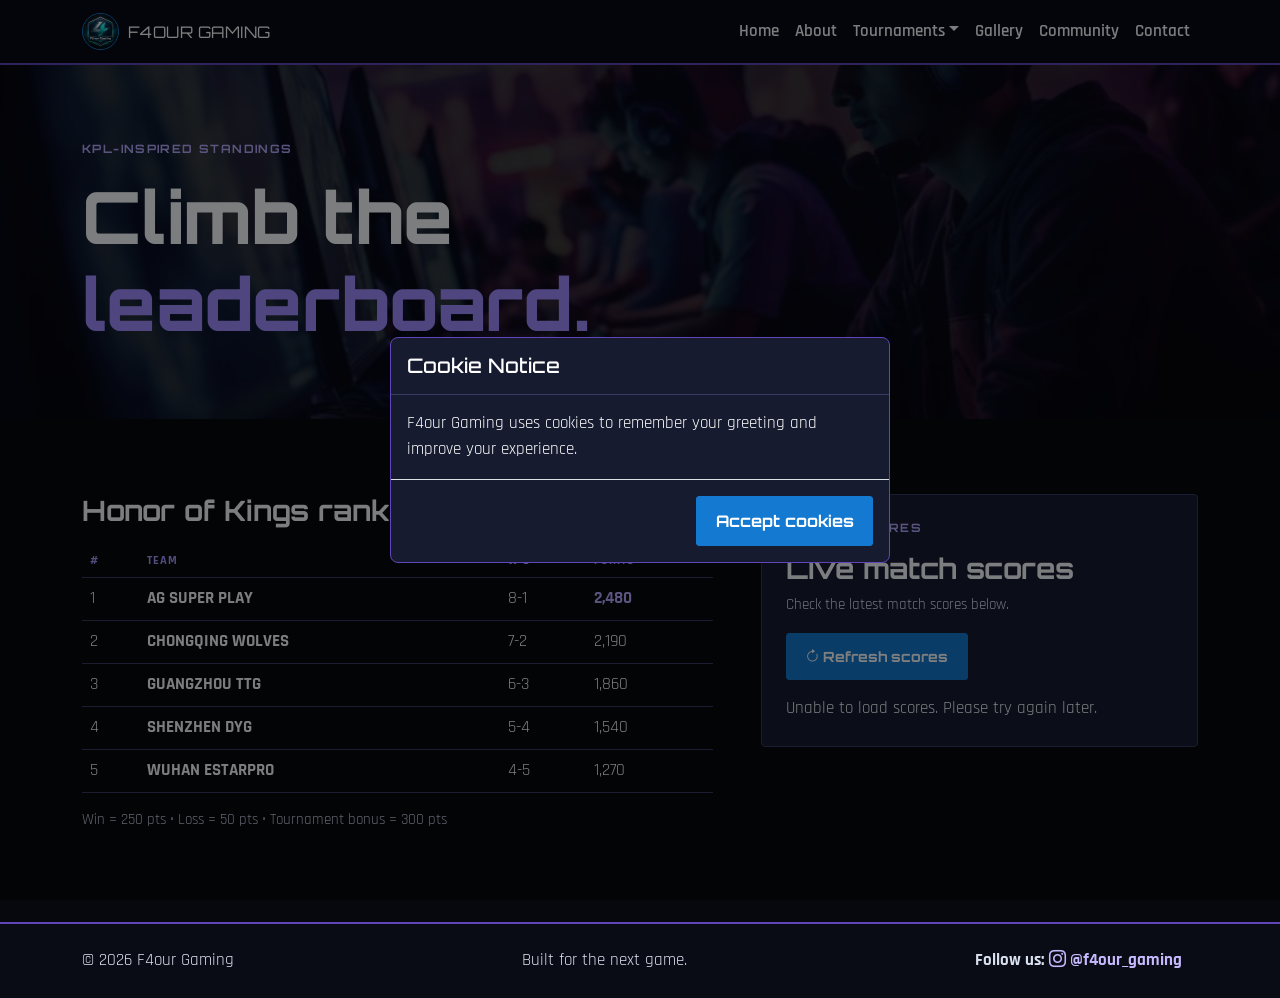
<file: rankings.html>
<!DOCTYPE html>
<html lang="en">
  <head>
    <meta charset="utf-8">
    <meta name="viewport" content="width=device-width,initial-scale=1">
    <title>
      Rankings | F4our Gaming
    </title>
    <link type="text/css" href="https://fonts.googleapis.com/css2?family=Space+Grotesk:wght@400;600;700;800&display=swap" rel="stylesheet">
    <link type="text/css" href="https://cdn.jsdelivr.net/npm/bootstrap@5.3.3/dist/css/bootstrap.min.css" rel="stylesheet">
    <link type="text/css" href="https://cdn.jsdelivr.net/npm/bootstrap-icons@1.11.3/font/bootstrap-icons.min.css" rel="stylesheet">
    <link type="text/css" href="assets/css/style.css" rel="stylesheet">
  </head>
  <body>
    <!-- Shared navigation links. -->
    <nav class="navbar navbar-expand-lg navbar-dark fixed-top">
      <div class="container">
        <a class="navbar-brand" href="main.html">
          F4OUR GAMING
        </a>
        <button class="navbar-toggler" data-bs-toggle="collapse" data-bs-target="#nav">
          <span class="navbar-toggler-icon">
          </span>
        </button>
        <div class="collapse navbar-collapse" id="nav">
          <ul class="navbar-nav ms-auto">
            <li>
              <a class="nav-link" href="main.html">
                Home
              </a>
            </li>
            <li>
              <a class="nav-link" href="aboutus.html">
                About
              </a>
            </li>
            <li>
              <a class="nav-link" href="tournaments.html">
                Tournaments
              </a>
            </li>
            <li>
              <a class="nav-link" href="gallery.html">
                Gallery
              </a>
            </li>
            <li>
              <a class="nav-link" href="community.html">
                Community
              </a>
            </li>
            <li>
              <a class="nav-link" href="contact.html">
                Contact
              </a>
            </li>
          </ul>
        </div>
      </div>
    </nav>
    <header class="page-header">
      <div class="container">
        <p class="eyebrow">
          KPL-inspired standings
        </p>
        <h1>
          Climb the
          <br>
          <span class="gradient-text">
            leaderboard.
          </span>
        </h1>
      </div>
    </header>
    <main class="section">
      <!-- Team standings and dynamic match-score area. -->
      <div class="container">
        <div class="row g-5">
          <div class="col-lg-7">
            <div class="d-flex justify-content-between align-items-center mb-3">
              <h2 class="h3 fw-bold mb-0">
                Honor of Kings rankings
              </h2>
            </div>
            <div class="table-responsive">
              <table class="table">
                <thead>
                  <tr>
                    <th>
                      #
                    </th>
                    <th>
                      Team
                    </th>
                    <th>
                      W-L
                    </th>
                    <th>
                      Points
                    </th>
                  </tr>
                </thead>
                <tbody>
                  <tr>
                    <td>
                      1
                    </td>
                    <td>
                      <strong>
                        AG SUPER PLAY
                      </strong>
                    </td>
                    <td>
                      8-1
                    </td>
                    <td class="text-info fw-bold">
                      2,480
                    </td>
                  </tr>
                  <tr>
                    <td>
                      2
                    </td>
                    <td>
                      <strong>
                        CHONGQING WOLVES
                      </strong>
                    </td>
                    <td>
                      7-2
                    </td>
                    <td>
                      2,190
                    </td>
                  </tr>
                  <tr>
                    <td>
                      3
                    </td>
                    <td>
                      <strong>
                        GUANGZHOU TTG
                      </strong>
                    </td>
                    <td>
                      6-3
                    </td>
                    <td>
                      1,860
                    </td>
                  </tr>
                  <tr>
                    <td>
                      4
                    </td>
                    <td>
                      <strong>
                        SHENZHEN DYG
                      </strong>
                    </td>
                    <td>
                      5-4
                    </td>
                    <td>
                      1,540
                    </td>
                  </tr>
                  <tr>
                    <td>
                      5
                    </td>
                    <td>
                      <strong>
                        WUHAN ESTARPRO
                      </strong>
                    </td>
                    <td>
                      4-5
                    </td>
                    <td>
                      1,270
                    </td>
                  </tr>
                </tbody>
              </table>
            </div>
            <p class="small text-secondary">
              Win = 250 pts • Loss = 50 pts • Tournament bonus = 300 pts
            </p>
          </div>
          <div class="col-lg-5">
            <div class="panel p-4">
              <p class="eyebrow">
                Latest scores
              </p>
              <h2 class="h3 fw-bold">
                Live match scores
              </h2>
              <p class="text-light-emphasis small">
                Check the latest match scores below.
              </p>
              <button id="refreshScores" class="btn btn-neon btn-sm mb-3">
                <i class="bi bi-arrow-clockwise">
                </i>
                Refresh scores
              </button>
              <div id="liveScores">
                <div class="spinner-border spinner-border-sm text-info">
                </div>
                Loading match feed…
              </div>
            </div>
          </div>
        </div>
      </div>
    </main>
    <footer class="footer py-4">
      <div class="container d-flex flex-wrap justify-content-between gap-2">
        <span>
          ©
          <span id="year">
          </span>
          F4our Gaming
        </span>
        <span>
          Built for the next game.
        </span>
      </div>
    </footer>
    <!-- The score section updates when the Refresh button is selected. -->
    <script type="text/javascript" src="https://code.jquery.com/jquery-3.7.1.min.js">
    </script>
    <script type="text/javascript" src="https://cdn.jsdelivr.net/npm/bootstrap@5.3.3/dist/js/bootstrap.bundle.min.js">
    </script>
    <script type="text/javascript" src="assets/js/main.js">
    </script>
    <script type="text/javascript">
      // Load sample live scores for the score cards.
      $(document).ready(function () {
        const teams = ['AG Super Play', 'Chongqing Wolves', 'Guangzhou TTG', 'Shenzhen DYG', 'Wuhan eStarPro'];
        function loadScores() {
          $('#liveScores').text('Loading match scores...');
          $.getJSON('https://jsonplaceholder.typicode.com/posts?_limit=4').done(function (posts) {
            let scoreHtml = '';
            posts.forEach(function (post, index) {
              const firstScore = (post.id + 7) % 13;
              const secondScore = (post.id + 3) % 13;
              scoreHtml += '<div class="score-card p-3 mb-2"><div class="score-row"><strong class="score-team">' + teams[index] + '</strong><span class="score">' + firstScore + ' : ' + secondScore + '</span><strong class="score-team">' + teams[index + 1] + '</strong></div></div>';
            });
            $('#liveScores').html(scoreHtml);
          }).fail(function () {
            $('#liveScores').text('Unable to load scores. Please try again later.');
          });
        }
        loadScores();
        $('#refreshScores').on('click', loadScores);
      });
    </script>
  </body>
</html>
</file>
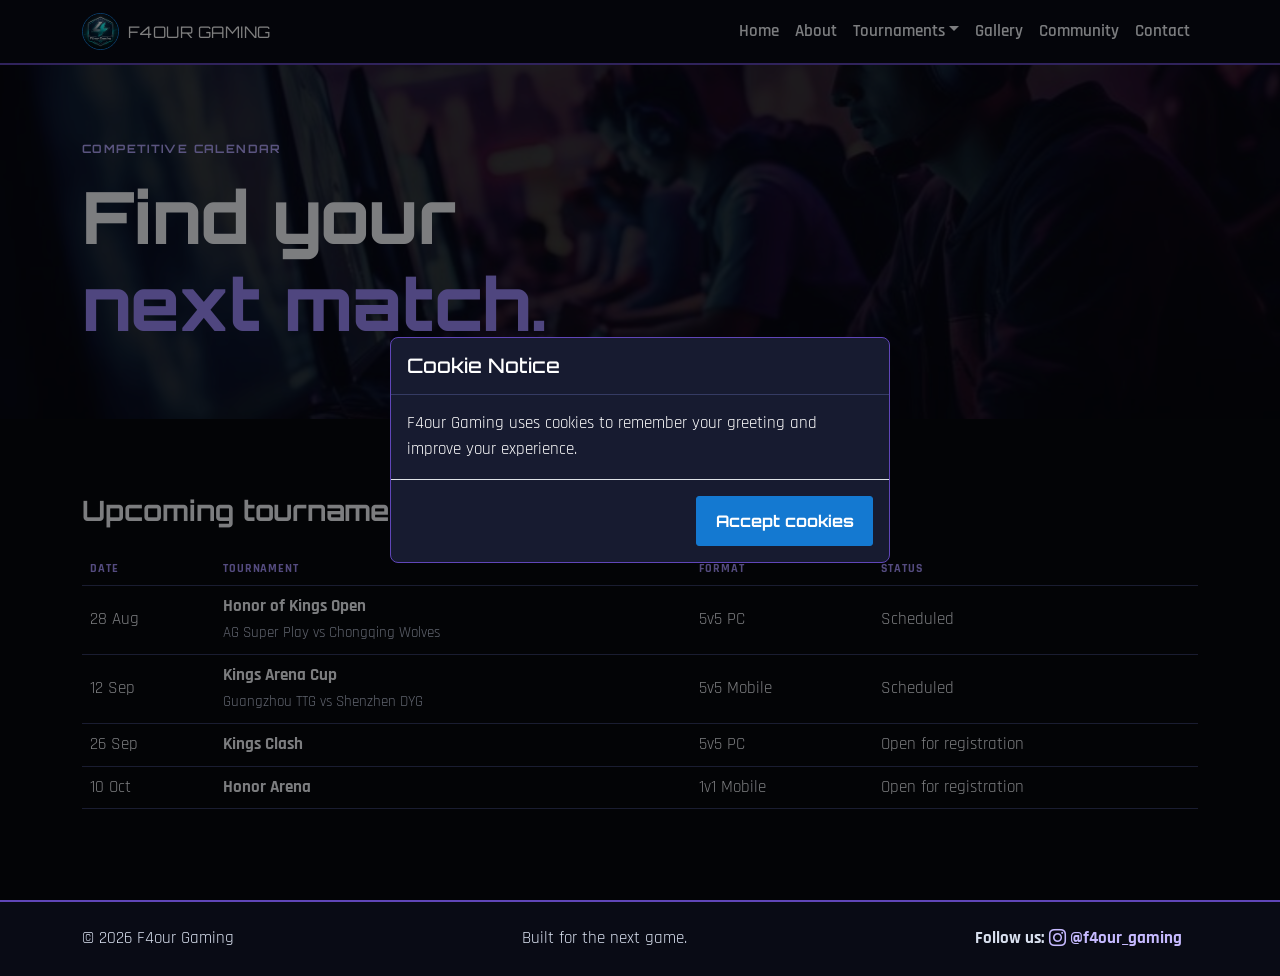
<file: tournaments.html>
<!DOCTYPE html>
<html lang="en">
  <head>
    <meta charset="utf-8">
    <meta name="viewport" content="width=device-width,initial-scale=1">
    <title>
      Tournaments | F4our Gaming
    </title>
    <link type="text/css" href="https://fonts.googleapis.com/css2?family=Space+Grotesk:wght@400;600;700;800&display=swap" rel="stylesheet">
    <link type="text/css" href="https://cdn.jsdelivr.net/npm/bootstrap@5.3.3/dist/css/bootstrap.min.css" rel="stylesheet">
    <link type="text/css" href="https://cdn.jsdelivr.net/npm/bootstrap-icons@1.11.3/font/bootstrap-icons.min.css" rel="stylesheet">
    <link type="text/css" href="assets/css/style.css" rel="stylesheet">
  </head>
  <body>
    <!-- Shared navigation links. -->
    <nav class="navbar navbar-expand-lg navbar-dark fixed-top">
      <div class="container">
        <a class="navbar-brand" href="main.html">
          F4OUR GAMING
        </a>
        <button class="navbar-toggler" data-bs-toggle="collapse" data-bs-target="#nav">
          <span class="navbar-toggler-icon">
          </span>
        </button>
        <div class="collapse navbar-collapse" id="nav">
          <ul class="navbar-nav ms-auto">
            <li>
              <a class="nav-link" href="main.html">
                Home
              </a>
            </li>
            <li>
              <a class="nav-link" href="aboutus.html">
                About
              </a>
            </li>
            <li>
              <a class="nav-link" href="tournaments.html">
                Tournaments
              </a>
            </li>
            <li>
              <a class="nav-link" href="gallery.html">
                Gallery
              </a>
            </li>
            <li>
              <a class="nav-link" href="community.html">
                Community
              </a>
            </li>
            <li>
              <a class="nav-link" href="contact.html">
                Contact
              </a>
            </li>
          </ul>
        </div>
      </div>
    </nav>
    <header class="page-header">
      <div class="container">
        <p class="eyebrow">
          Competitive calendar
        </p>
        <h1>
          Find your
          <br>
          <span class="gradient-text">
            next match.
          </span>
        </h1>
      </div>
    </header>
    <main class="section">
      <!-- Tournament schedule and registration form. -->
      <div class="container">
        <div class="row g-5">
          <div class="col-12">
            <h2 class="h3 fw-bold mb-4">
              Upcoming tournaments
            </h2>
            <div class="table-responsive">
              <table class="table align-middle">
                <thead>
                  <tr>
                    <th>
                      Date
                    </th>
                    <th>
                      Tournament
                    </th>
                    <th>
                      Format
                    </th>
                    <th>
                      Status
                    </th>
                  </tr>
                </thead>
                <tbody>
                  <tr>
                    <td>
                      28 Aug
                    </td>
                    <td>
                      <strong>
                        Honor of Kings Open
                      </strong>
                      <br>
                      <small class="text-secondary">
                        AG Super Play vs Chongqing Wolves
                      </small>
                    </td>
                    <td>
                      5v5 PC
                    </td>
                    <td>
                      Scheduled
                    </td>
                  </tr>
                  <tr>
                    <td>
                      12 Sep
                    </td>
                    <td>
                      <strong>
                        Kings Arena Cup
                      </strong>
                      <br>
                      <small class="text-secondary">
                        Guangzhou TTG vs Shenzhen DYG
                      </small>
                    </td>
                    <td>
                      5v5 Mobile
                    </td>
                    <td>
                      Scheduled
                    </td>
                  </tr>
                  <tr>
                    <td>
                      26 Sep
                    </td>
                    <td>
                      <strong>
                        Kings Clash
                      </strong>
                    </td>
                    <td>
                      5v5 PC
                    </td>
                    <td>
                      Open for registration
                    </td>
                  </tr>
                  <tr>
                    <td>
                      10 Oct
                    </td>
                    <td>
                      <strong>
                        Honor Arena
                      </strong>
                    </td>
                    <td>
                      1v1 Mobile
                    </td>
                    <td>
                      Open for registration
                    </td>
                  </tr>
                </tbody>
              </table>
            </div>
          </div>
        </div>
      </div>
    </main>
    <footer class="footer py-4">
      <div class="container d-flex flex-wrap justify-content-between gap-2">
        <span>
          ©
          <span id="year">
          </span>
          F4our Gaming
        </span>
        <span>
          Built for the next game.
        </span>
      </div>
    </footer>
    <script type="text/javascript" src="https://code.jquery.com/jquery-3.7.1.min.js">
    </script>
    <script type="text/javascript" src="https://cdn.jsdelivr.net/npm/bootstrap@5.3.3/dist/js/bootstrap.bundle.min.js">
    </script>
    <script type="text/javascript" src="assets/js/main.js">
    </script>
  </body>
</html>
</file>
<file: assets/css/style.css>
@import url('https://fonts.googleapis.com/css2?family=Orbitron:wght@500;600;700;800&family=Rajdhani:wght@400;500;600;700&display=swap');

/* F4our Gaming uses only solid blue, purple and black colours. */
:root {
    --black: #07080d;
    --navy: #10152b;
    --blue: #1479d1;
    --purple: #6046b8;
    --panel: #171b30;
    --line: #353b63;
    --white: #f8fbff;
    --muted: #c0c8dc;
}

* {
    box-sizing: border-box;
}

body {
    background: var(--black);
    color: var(--white);
    font-family: 'Rajdhani', Arial, sans-serif;
    font-size: 1.08rem;
}

h1,
h2,
h3,
h4,
h5,
.navbar-brand,
.btn,
.eyebrow,
.tag {
    font-family: 'Orbitron', Arial, sans-serif;
}

/* Fixed navigation with the supplied F4our Gaming logo. */
.navbar {
    background: #090b15;
    border-bottom: 2px solid var(--purple);
}

.navbar-brand {
    display: flex;
    align-items: center;
    gap: .55rem;
    font-size: 1rem;
    letter-spacing: .03em;
}

.brand-logo {
    width: 37px;
    height: 37px;
    object-fit: cover;
    border-radius: 50%;
    border: 1px solid var(--blue);
}

.nav-link {
    color: var(--white) !important;
    font-weight: 600;
}

.nav-link:hover,
.nav-link.active,
.dropdown-item:hover {
    color: #a897ff !important;
}

.dropdown-menu {
    background: #171b30;
    border: 1px solid var(--purple);
    border-radius: 3px;
}

.dropdown-item {
    color: var(--white);
    font-family: 'Rajdhani', Arial, sans-serif;
    font-weight: 600;
}

.dropdown-item:hover {
    background: #252a49;
}

/* Plain dark esports headers: image plus solid black overlay, no gradients. */
.hero,
.page-header {
    position: relative;
    isolation: isolate;
    background: #10152b;
    color: var(--white);
}

.hero {
    min-height: 650px;
    display: grid;
    place-items: center;
    background-image: url('../images/hero-gaming.png');
    background-size: cover;
    background-position: center;
}

.hero::before {
    content: '';
    position: absolute;
    inset: 0;
    background: rgba(7, 8, 13, .72);
    z-index: -1;
}

.hero .container {
    padding-top: 100px;
    padding-bottom: 80px;
}

.page-header {
    padding: 140px 0 65px;
    background-image: url('../images/hero-gaming.png');
    background-size: cover;
    background-position: center;
}

.page-header::before {
    content: '';
    position: absolute;
    inset: 0;
    background: rgba(7, 8, 13, .78);
    z-index: -1;
}

.page-header .container {
    position: relative;
}

.eyebrow {
    color: #b5a8ff;
    letter-spacing: .12em;
    font-size: .72rem;
    font-weight: 700;
    text-transform: uppercase;
}

.display-title {
    font-size: clamp(3rem, 8vw, 6.5rem);
    line-height: .95;
    font-weight: 800;
    letter-spacing: -.04em;
}

.gradient-text {
    color: #9f8cff;
}

.page-header h1 {
    font-size: clamp(2.5rem, 6vw, 4.5rem);
    font-weight: 800;
}

.text-light-emphasis {
    color: #e3e8f5 !important;
}

.text-info {
    color: #b5a8ff !important;
}

.text-secondary {
    color: #c0c8dc !important;
}

/* Buttons, information panels and statistics. */
.btn-neon {
    color: #fff;
    background: var(--blue);
    border: 1px solid var(--blue);
    border-radius: 3px;
    font-weight: 700;
    padding: .75rem 1.15rem;
}

.btn-outline-light {
    border-radius: 3px;
    font-weight: 700;
}

.section {
    padding: 75px 0;
}

.section-dark {
    background: #0e1120;
}

.section-title {
    font-weight: 800;
    font-size: clamp(2rem, 4vw, 3rem);
}

.card,
.panel {
    background: var(--panel);
    border: 1px solid var(--line);
    color: var(--white);
    border-radius: 4px;
    box-shadow: none;
}

.event-date,
.player-role {
    color: #a897ff;
    font-weight: 700;
}

.tag {
    color: #fff;
    border: 1px solid var(--purple);
    background: #282153;
    font-size: .68rem;
    border-radius: 2px;
}

.event-card {
    display: flex;
    flex-direction: column;
    min-height: 290px;
}

.event-card .tag {
    display: block;
    margin-top: auto;
    padding: .35rem .5rem;
}

.stat {
    border-left: 4px solid var(--blue);
    padding-left: 1rem;
}

.stat strong {
    display: block;
    font-size: 1.9rem;
    font-family: 'Orbitron', Arial, sans-serif;
}

/* Data, forms and other interactive components. */
.table {
    --bs-table-bg: transparent;
    --bs-table-color: var(--white);
    --bs-table-border-color: var(--line);
}

.table th {
    color: #a897ff;
    text-transform: uppercase;
    font-size: .72rem;
    letter-spacing: .08em;
}

.form-control {
    background: #0d1020;
    color: var(--white);
    border-color: #4b4d7c;
    border-radius: 3px;
    padding: .75rem;
}

.form-control:focus {
    background: #0d1020;
    color: #fff;
    border-color: #a897ff;
    box-shadow: 0 0 0 .15rem rgba(168, 151, 255, .3);
}

.form-control::placeholder {
    color: #bac2d4;
}

.filter-btn.active {
    background: var(--purple);
    border-color: var(--purple);
    color: #fff;
}

.filter-btn {
    border-color: #5d638d;
    color: #fff;
}

.tournament-card {
    cursor: pointer;
}

.btn-neon:hover,
.btn-neon:focus {
    color: #fff;
    background: var(--blue);
    border-color: var(--blue);
    box-shadow: none;
}

.btn-outline-light:hover,
.btn-outline-light:focus {
    color: #fff;
    background: transparent;
    border-color: #5d638d;
    box-shadow: none;
}

.filter-btn.active:hover,
.filter-btn.active:focus {
    color: #fff;
    background: var(--purple);
    border-color: var(--purple);
}

.portrait {
    aspect-ratio: 1/1;
    width: 100%;
    object-fit: cover;
    object-position: center top;
}

.committee-portrait {
    object-position: center 35%;
}

.player-card .portrait {
    object-position: center top;
}

.gallery-item {
    position: relative;
    overflow: hidden;
    cursor: zoom-in;
    border: 1px solid var(--line);
}

.gallery-item img {
    width: 100%;
    height: 260px;
    object-fit: cover;
}

.gallery-item:after {
    content: 'View highlight';
    position: absolute;
    inset: auto 0 0;
    padding: .75rem;
    background: #090b15;
    color: #fff;
    font-weight: 700;
    opacity: 0;
    transition: .2s;
}

.gallery-item:hover:after {
    opacity: 1;
}

.lightbox {
    position: fixed;
    inset: 0;
    z-index: 2000;
    background: rgba(7, 8, 13, .95);
    display: none;
    place-items: center;
    padding: 2rem;
    cursor: zoom-out;
}

.lightbox img {
    max-width: min(100%, 1000px);
    max-height: 85vh;
    border: 3px solid var(--purple);
}

.video-card {
    background: var(--panel);
    border: 1px solid var(--line);
    border-radius: 4px;
    padding: 1rem;
    height: 100%;
}

.video-card iframe {
    width: 100%;
    aspect-ratio: 16/9;
    border: 0;
    display: block;
}

.score {
    font-size: 1.4rem;
    font-family: 'Orbitron', Arial, sans-serif;
    font-weight: 700;
}

.score-card,
.social-post {
    border-left: 4px solid var(--purple);
    background: #12162a;
}

.score-card {
    min-height: 150px;
    display: flex;
    flex-direction: column;
    justify-content: center;
}

.score-row {
    display: grid;
    grid-template-columns: minmax(0, 1fr) auto minmax(0, 1fr);
    align-items: center;
    column-gap: 1rem;
}

.score-team:first-child {
    text-align: left;
}

.score-team:last-child {
    text-align: right;
}

.footer {
    background: #090b15;
    border-top: 2px solid var(--purple);
    color: #d9e0ef;
}

.footer .container {
    display: flex;
    flex-wrap: wrap;
    align-items: center;
    justify-content: space-between;
    gap: 1rem;
}

.footer-social {
    margin: 0;
    white-space: nowrap;
}

.footer-social a {
    color: #c6baff;
    text-decoration: none;
    font-weight: 700;
    margin-right: 1rem;
}

.footer-social a:hover {
    color: #fff;
    text-decoration: underline;
}

.cookie-banner .modal-content {
    background: #171b30;
    color: #fff;
    border: 1px solid var(--purple);
}

.cookie-banner .modal-header {
    border-color: var(--line);
}

.toast {
    background: #171b30;
    color: #fff;
    border: 1px solid var(--purple);
}

/* Keep the Vision and Mission section clear and neatly aligned. */
.vision-mission-item {
    padding: 0.5rem 0;
}

.vision-mission-text {
    text-align: justify;
    line-height: 1.7;
}

.vision-mission-line {
    border-color: var(--line);
    margin: 1.5rem 0;
    opacity: 1;
}

@media (max-width:991px) {
    .navbar-collapse {
        padding: 1rem 0;
    }

    .hero {
        min-height: 560px;
    }

    .section {
        padding: 55px 0;
    }

}
</file>
